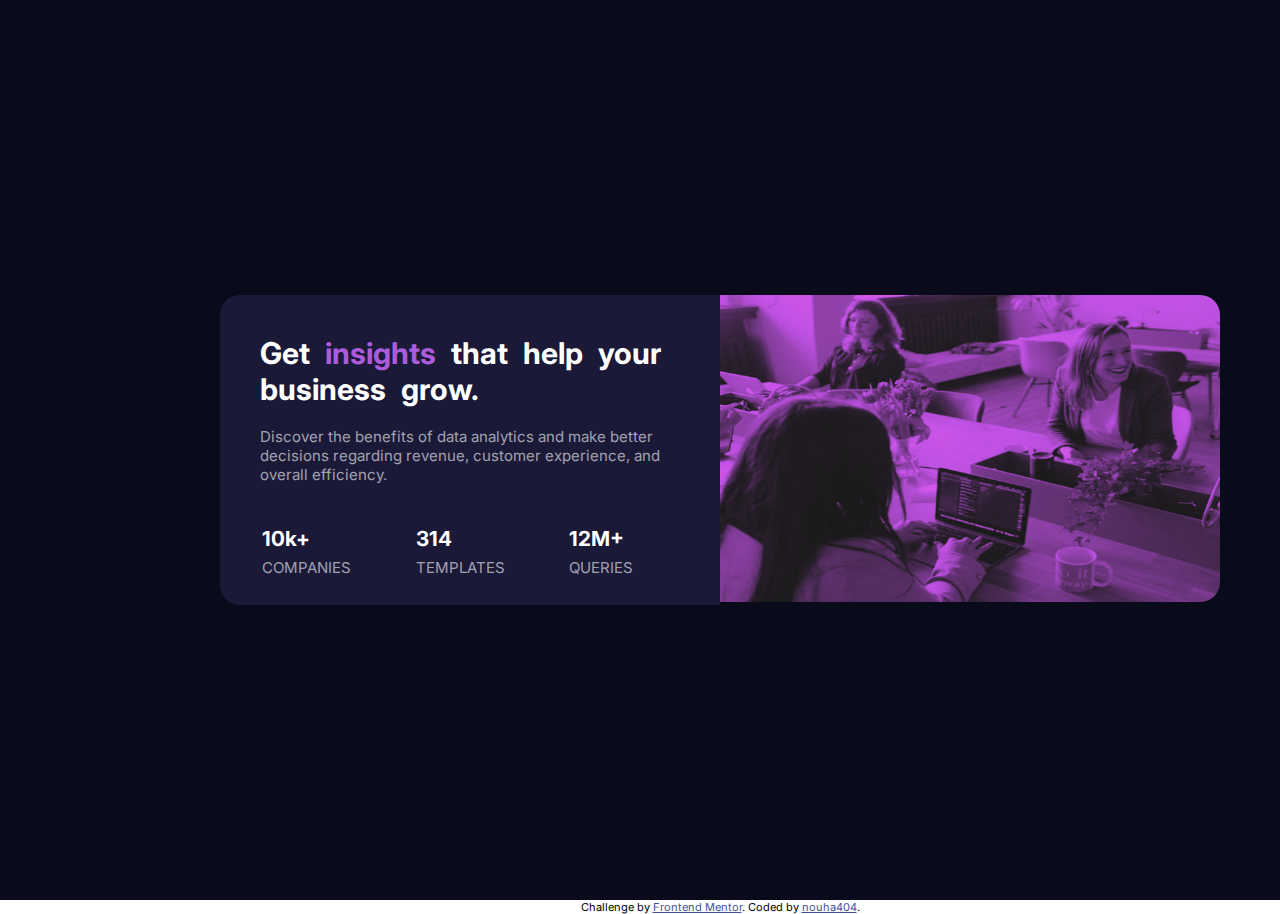
<file: index.html>
<!DOCTYPE html>
<html lang="fr">
<head>
  <meta charset="UTF-8">
  <meta name="viewport" content="width=device-width, initial-scale=1.0"> <!-- displays site properly based on user's device -->
  
  <link rel="icon" type="image/png" sizes="32x32" href="./images/favicon-32x32.png">
  <link rel="preconnect" href="https://fonts.googleapis.com">
   <link rel="preconnect" href="https://fonts.gstatic.com" crossorigin>
   <link href="https://fonts.googleapis.com/css2?family=Inter:wght@400;700&family=Lexend+Deca&display=swap" rel="stylesheet">
  <link rel="stylesheet" href="./style.css">
  
  <title>Frontend Mentor | Stats preview card component</title>

  <!-- Feel free to remove these styles or customise in your own stylesheet 👍 -->
  
</head>
<body>
   <div id="container">
      <div class="container">
          <div class="container-text">
            <h1>Get <span>insights </span>that help
            your business grow.</h1>

            <p>Discover the benefits of data analytics and make
              better decisions regarding revenue, customer
              experience, and overall efficiency.
            </p>

            <table>
              <tr>
                  <th>10k+</th>
                  <td class="tdOne">companies</td>
                  <th >314</th>
                  <td class="tdOne">template</td>
                  <th>12M+</th>
                  <td class="tdOne">queries</td>
              </tr>
              <tr>
                  <td>companies</td>
                  <td class="template">templates</td>
                  <td>queries</td>
              </tr>
            </table>
          </div>

          <div class="image-header">
            <img src="./images/image-header-desktop.jpg" alt="Desktop image">
          </div>
          
      </div>
   </div>
  
       <div class="attribution">
          Challenge by <a href="https://www.frontendmentor.io?ref=challenge" target="_blank">Frontend Mentor</a>. 
          Coded by <a target="_blank" href="https://github.com/nouha404">nouha404</a>.
       </div>

















 
</body>
</html>
</file>
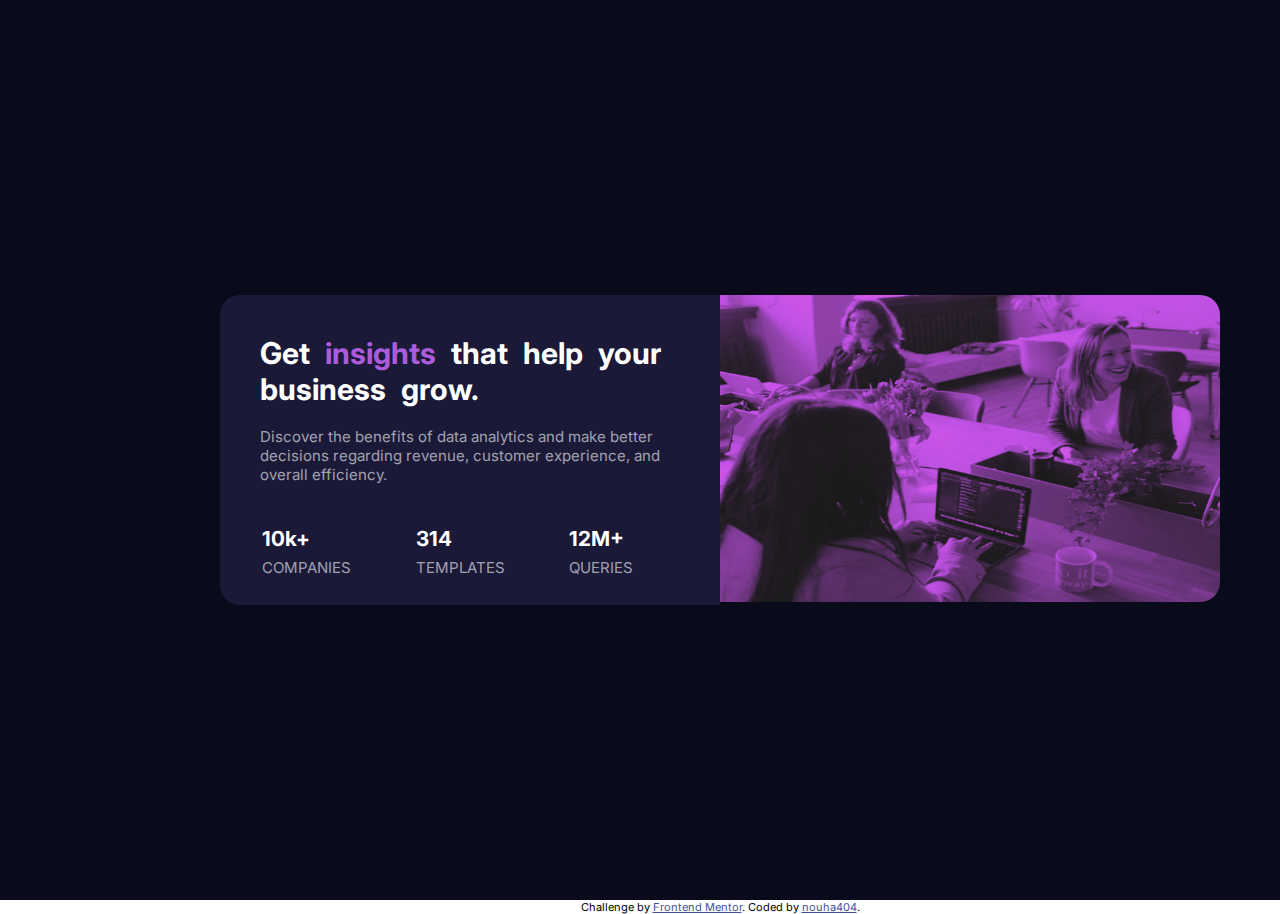
<file: app.html>
<!DOCTYPE html>
<html lang="fr">
<head>
  <meta charset="UTF-8">
  <meta name="viewport" content="width=device-width, initial-scale=1.0"> <!-- displays site properly based on user's device -->
  
  <link rel="icon" type="image/png" sizes="32x32" href="./images/favicon-32x32.png">
  <link rel="preconnect" href="https://fonts.googleapis.com">
   <link rel="preconnect" href="https://fonts.gstatic.com" crossorigin>
   <link href="https://fonts.googleapis.com/css2?family=Inter:wght@400;700&family=Lexend+Deca&display=swap" rel="stylesheet">
  <link rel="stylesheet" href="./style.css">
  
  <title>Frontend Mentor | Stats preview card component</title>

  <!-- Feel free to remove these styles or customise in your own stylesheet 👍 -->
  
</head>
<body>
   <div id="container">
      <div class="container">
          <div class="container-text">
            <h1>Get <span>insights </span>that help
            your business grow.</h1>

            <p>Discover the benefits of data analytics and make
              better decisions regarding revenue, customer
              experience, and overall efficiency.
            </p>

            <table>
              <tr>
                  <th>10k+</th>
                  <td class="tdOne">companies</td>
                  <th >314</th>
                  <td class="tdOne">template</td>
                  <th>12M+</th>
                  <td class="tdOne">queries</td>
              </tr>
              <tr>
                  <td>companies</td>
                  <td class="template">templates</td>
                  <td>queries</td>
              </tr>
            </table>
          </div>

          <div class="image-header">
            <img src="./images/image-header-desktop.jpg" alt="Desktop image">
          </div>
          
      </div>
   </div>
  
       <div class="attribution">
          Challenge by <a href="https://www.frontendmentor.io?ref=challenge" target="_blank">Frontend Mentor</a>. 
          Coded by <a target="_blank" href="https://github.com/nouha404">nouha404</a>.
       </div>

















 
</body>
</html>
</file>
<file: style.css>
*{
    margin: 0;
    padding: 0;
    box-sizing: border-box;
}
body {
    width: 1440px;
    font-size: 15px;
    /*font-family: 'Inter', sans-serif;*/
    font-family: 'Inter', sans-serif;
    display: flex;
    justify-content: space-between;
    flex-direction: column;
}
#container {
    display: flex;
    justify-content: center;
    background-color: hsl(233, 47%, 7%);
    align-items: center;
    height: 100vh;
    
}
.container {
    display: flex;
    border-radius: 20px;
    width: 1000px;
    height: 310px;
    color: hsl(0, 0%, 100%)
}
.container-text {
    background-color: hsl(244, 38%, 16%);
    display: flex;
    flex-direction: column;
    width: 500px;
    padding: 40px;
    border-radius: 20px 0px 0px 20px;
    
}
.container-text span {
    color: hsl(277, 64%, 61%);
}
.container-text h1 {
    word-spacing: 0.5rem;
    padding-bottom: 20px;
    
    
}
.container-text p, table td {
    color:  hsla(0, 0%, 100%, 0.6);
}
.container-text p {
    padding-bottom: 40px;
}


.image-header  {
    
    
    width: 500px;
    

}
.image-header img {
    width: 500px;
    height: 307px;
    border-radius: 0px 20px 20px 0px ;
    filter: grayscale(100%) brightness(40%) sepia(100%) hue-rotate(600deg) saturate(600%) contrast(0.8);
    
}
.container-text table tr th {
    text-align: left;
    font-size: 1.3rem;
    
}
.container-text table tr td {
    text-transform: uppercase;
    padding-top: 5px;
}
.tdOne {
    display: none;
}
@media (max-width: 375px) {

    body {
        width: 375px;
        display: flex;
        flex-direction: column;
        height: 100vh;
        font-size: 10px;
    }
    #container {
        margin-left: 0px;
        width: 335px;
    }
    .container {
        flex-direction: column;
        align-items: center;  
    }
 
    .image-header {
        width: 315px;
        align-items: center;
        order: 1;
    }
    .container-text {
        order: 2;
        position: absolute; 
        top: 270px;
        width: 215px;
        border-radius: 0px;
        
           
    }
    .image-header img {
        width: 310px;
        transform: scale(68%) translate(2px,-76%);
        
        border-radius: 0px ;
    }
    .container-text h1, p, table tr td {
        text-align: center;
    }
    .container-text h1 {
        font-size: 0.9rem;
    }
    .container-text p {
        font-size: 0.5rem;
    }
    .container-text  table tr {
        display: flex;
        flex-direction: column;
        justify-content: center;
        align-items: center;
    }
    .tdOne {
        display: flex;
    }
    .container-text table td:nth-child(1) {
        display: none;
        
    }
    .container-text table td:nth-child(3) {
        display: none;
        
    }
    .template {
        display: none;
    }
}




.attribution { font-size: 11px; text-align: center; }
.attribution a { color: hsl(228, 45%, 44%); }
</file>
